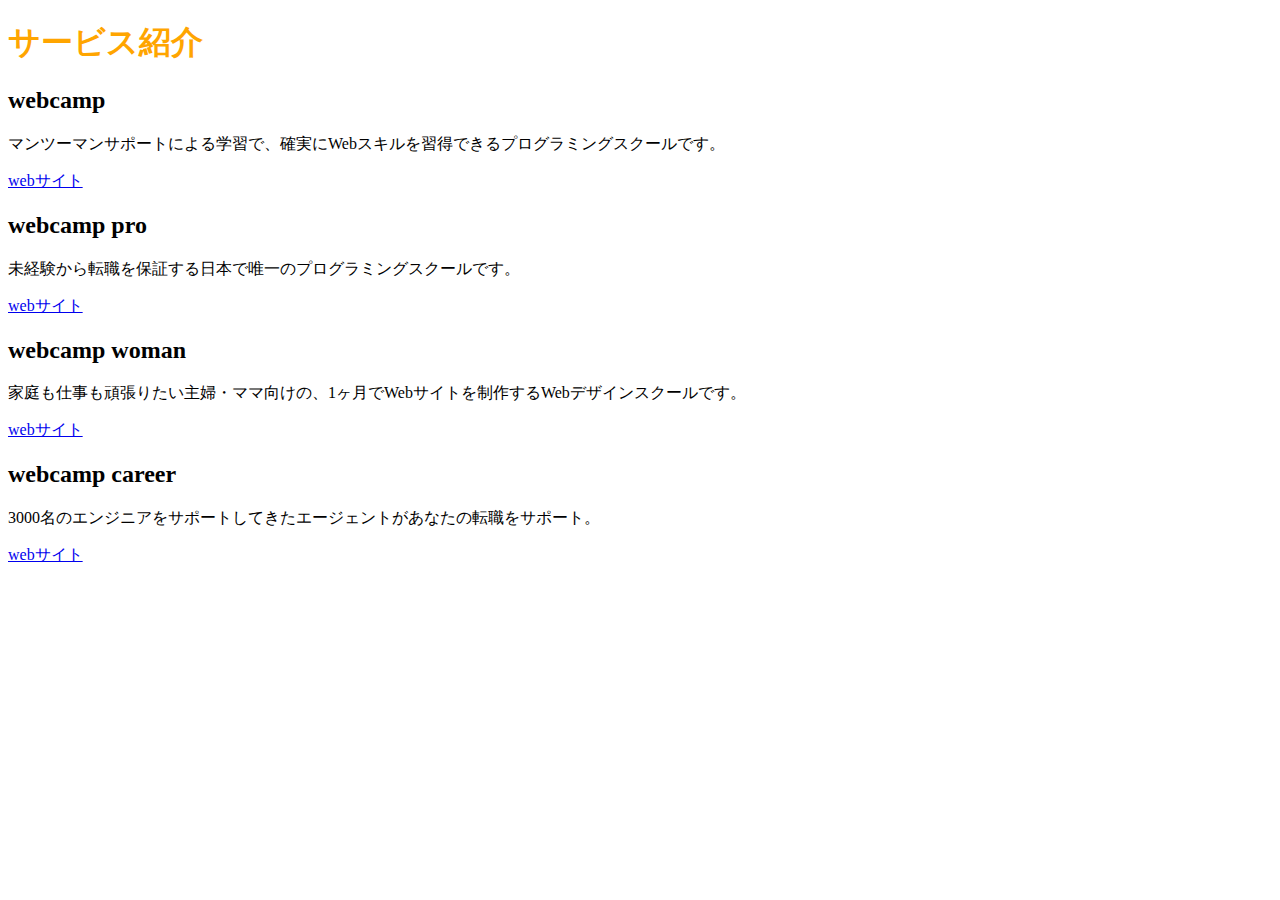
<file: chapter1-2/chapter2_exercise/index.html>
<!DOCTYPE html>
<html lang="ja">
  <head>
    <meta charset="UTF-8" />
    <title>2章演習</title>
    <link rel="stylesheet" href="style.css" />
  </head>
  <body>
    <h1>サービス紹介</h1>

    <h2>webcamp</h2>
    <p>マンツーマンサポートによる学習で、確実にWebスキルを習得できるプログラミングスクールです。</p>
    <a href="https://web-camp.io/">webサイト</a>

    <h2>webcamp pro</h2>
    <p>未経験から転職を保証する日本で唯一のプログラミングスクールです。</p>
    <a href="http://web-camp.io/pro/">webサイト</a>

    <h2>webcamp woman</h2>
    <p>家庭も仕事も頑張りたい主婦・ママ向けの、1ヶ月でWebサイトを制作するWebデザインスクールです。</p>
    <a href="http://web-camp.io/woman/">webサイト</a>

    <h2>webcamp career</h2>
    <p>3000名のエンジニアをサポートしてきたエージェントがあなたの転職をサポート。</p>
    <a href="http://web-camp.io/career/">webサイト</a>
  </body>
</html>
</file>
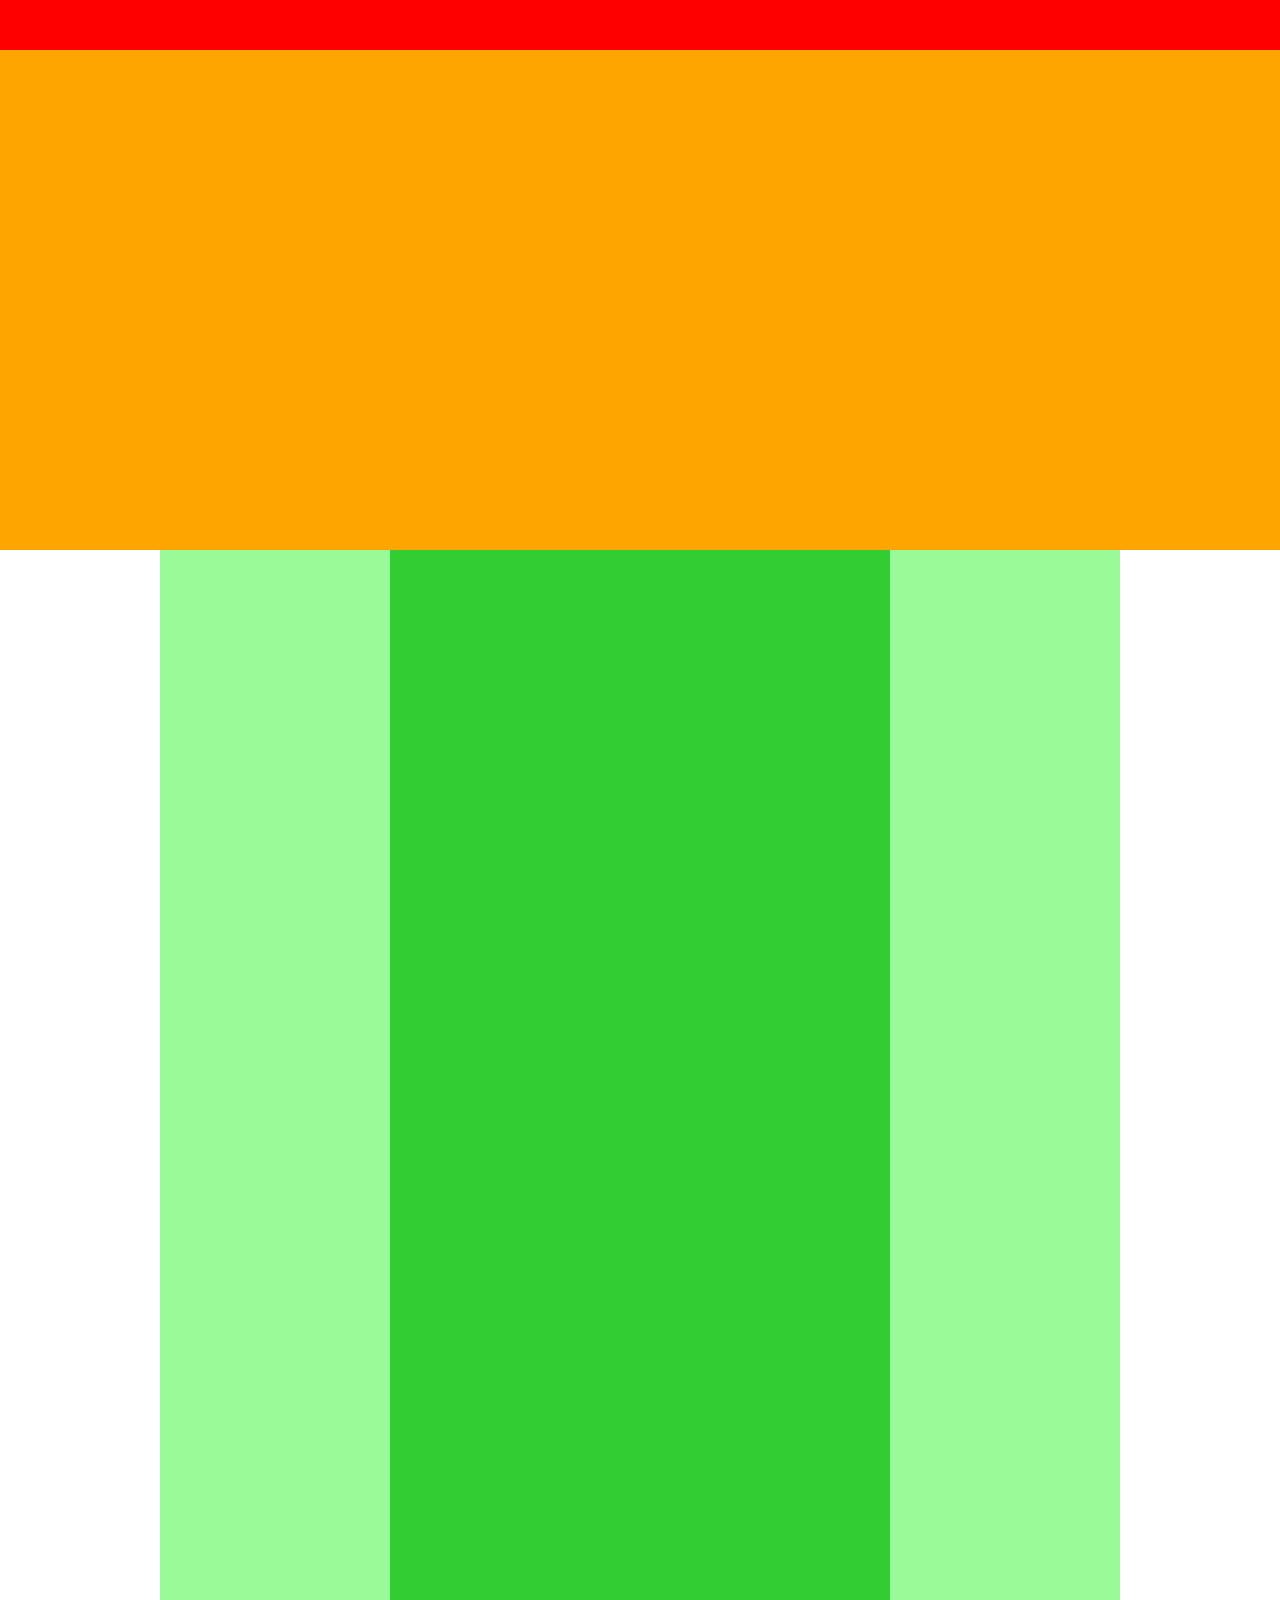
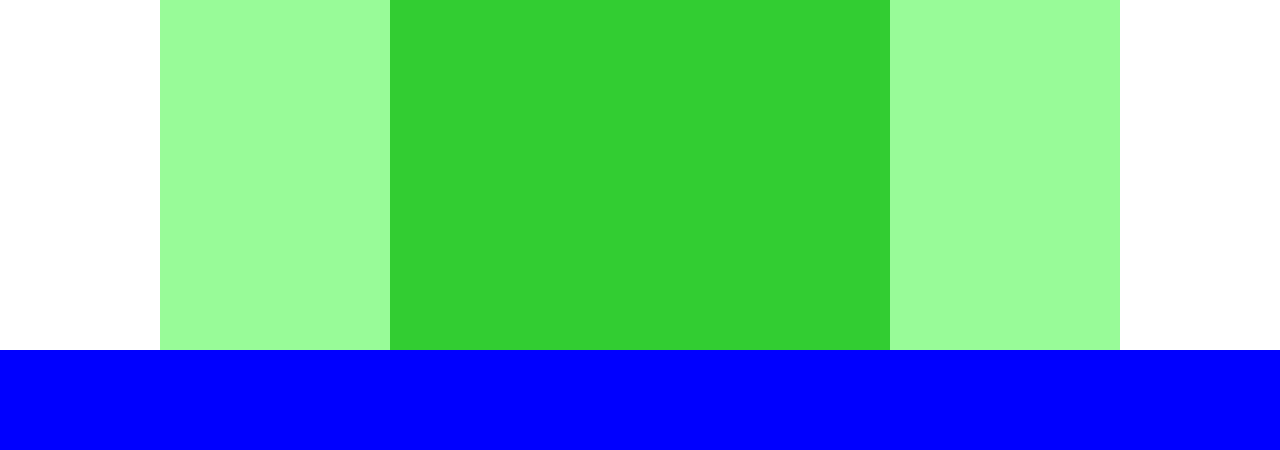
<file: chapter1-4/chapter4_exercise/index.html>
<!DOCTYPE html>
<html lang="ja">
  <head>
    <meta charset="UTF-8" />
    <title>4章演習</title>
    <link rel="stylesheet" href="style.css" />
  </head>
  <body>
    <!-- header用のdiv -->
    <div class="header"></div>

    <!-- main-visual用のdiv -->
    <div class="main-visual"></div>

    <!-- main用のdiv -->
    <div class="main">
      <div class="sidebar-left"></div>
      <div class="blog"></div>
      <div class="sidebar-right"></div>
    </div>

    <!-- footer用のdiv -->
    <div class="footer"></div>
  </body>
</html>
</file>
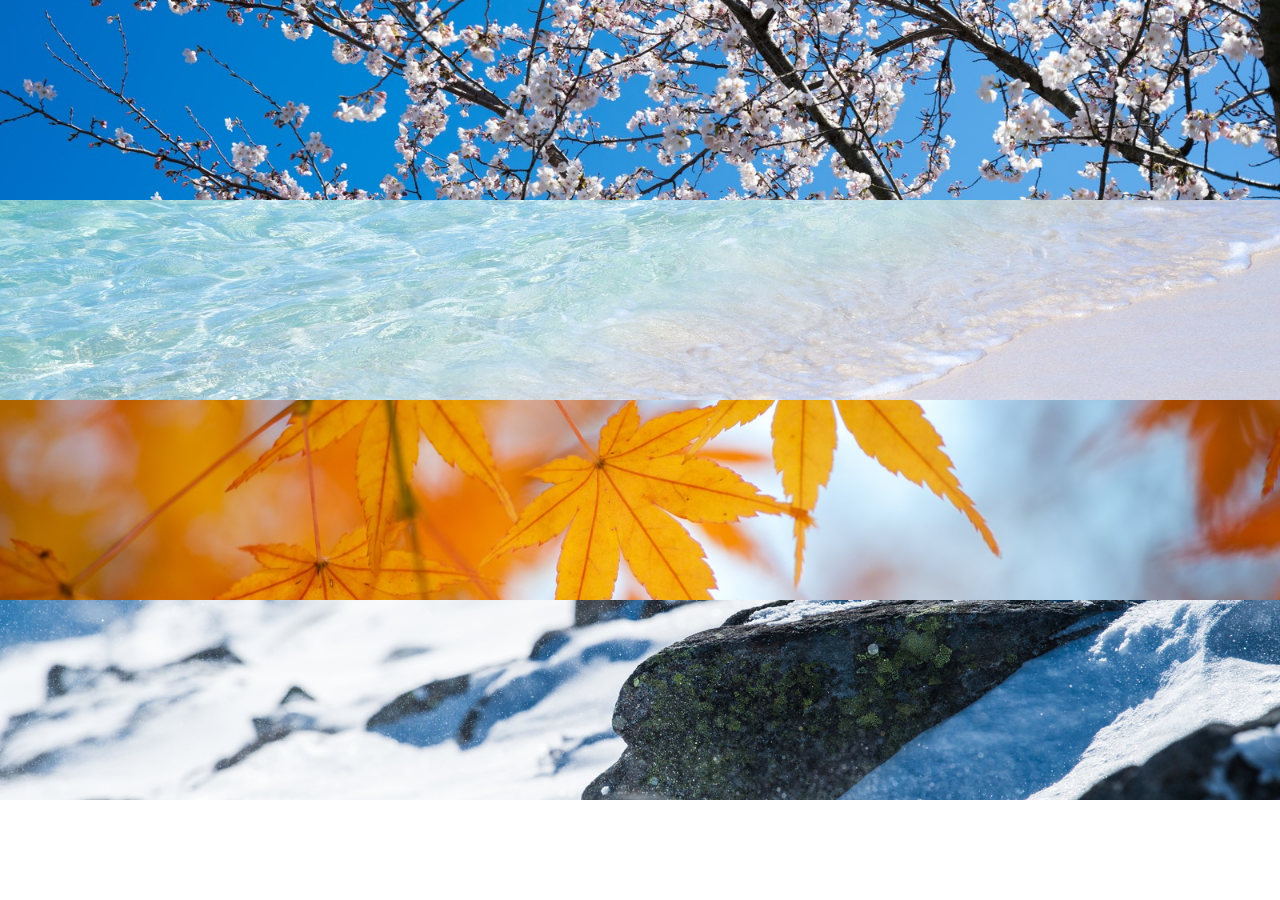
<file: chapter1-6/chapter6_exercise/index.html>
<!DOCTYPE html>
<html lang="ja">
    <head>
        <meta charset="UTF-8"/>
        <title>6章演習</title>
        <link rel="stylesheet" href="style.css">
    </head>
    <body>
        <div class="box1"></div>
        <div class="box2"></div>
        <div class="box3"></div>
        <div class="box4"></div>
    </body>

</html>
</file>
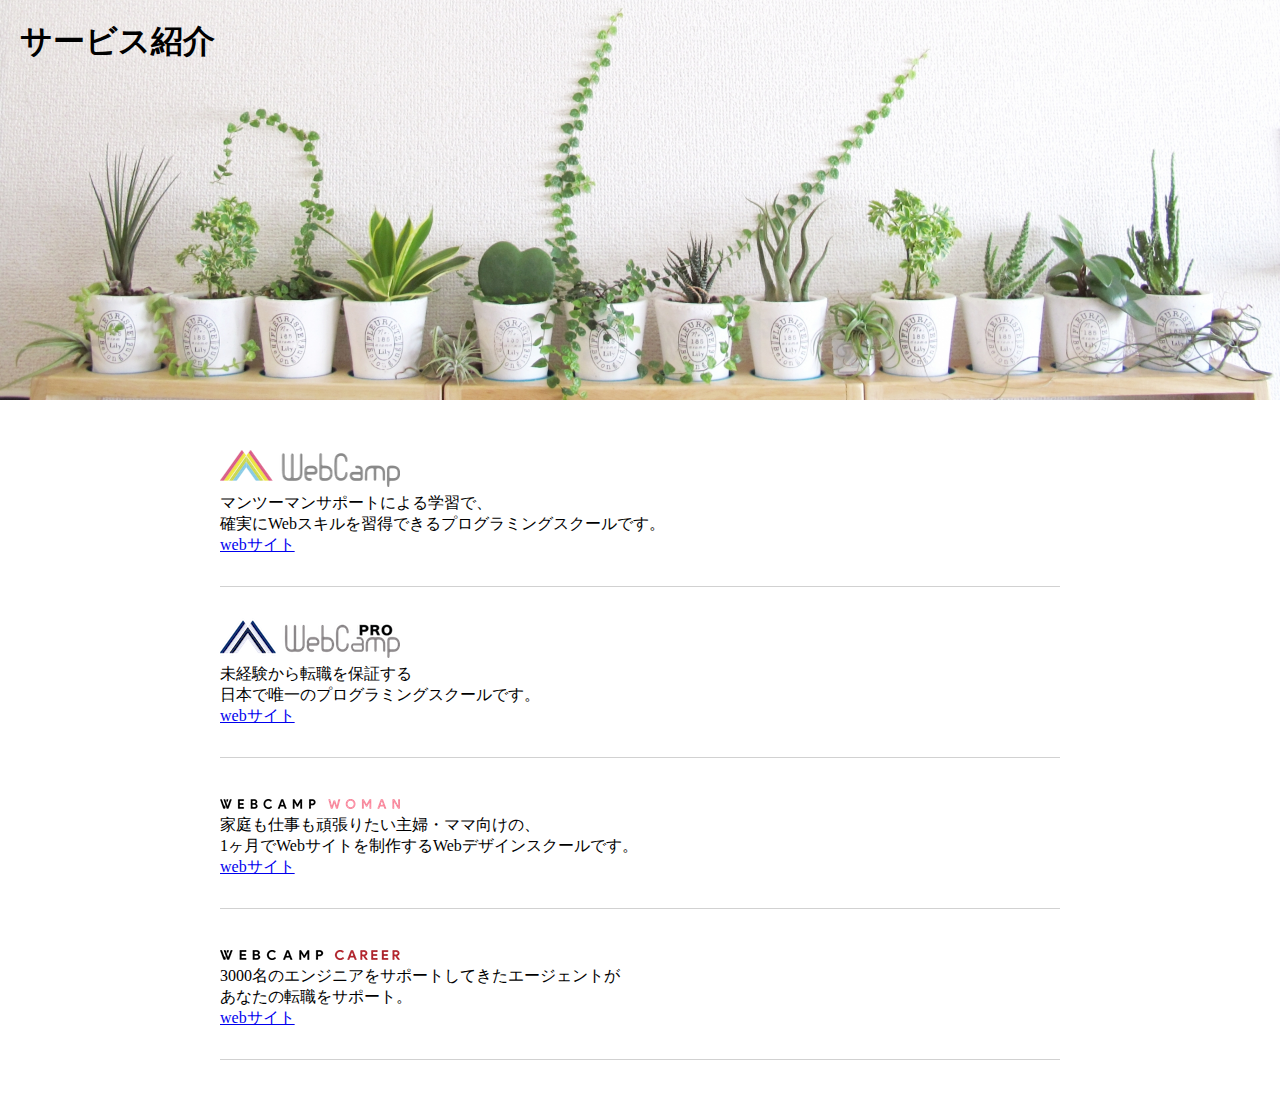
<file: chapter1-7/chapter7_exercise/index.html>
<!DOCTYPE html>
<html lang="ja">
  <head>
    <meta charset="UTF-8" />
    <title>7章演習</title>
    <link rel="stylesheet" href="style.css" />
  </head>
  <body>
    <section class="main-visual">
      <h1 class="headline">サービス紹介</h1>
    </section>
    <main>
      <section class="service1">
        <h2><img src="img/wc-logo.png" alt="ロゴ" /></h2>
        <p>
          マンツーマンサポートによる学習で、<br />確実にWebスキルを習得できるプログラミングスクールです。
        </p>
        <a href="https://web-camp.io/">webサイト</a>
      </section>

      <section class="service2">
        <h2><img src="img/wcp-logo.png" alt="ロゴ" /></h2>
        <p>
          未経験から転職を保証する<br />日本で唯一のプログラミングスクールです。
        </p>
        <a href="http://web-camp.io/pro/">webサイト</a>
      </section>

      <section class="service3">
        <h2><img src="img/wcw-logo.png" alt="ロゴ" /></h2>
        <p>
          家庭も仕事も頑張りたい主婦・ママ向けの、<br />1ヶ月でWebサイトを制作するWebデザインスクールです。
        </p>
        <a href="http://web-camp.io/woman/">webサイト</a>
      </section>

      <section class="service4">
        <h2><img src="img/wcc-logo.png" alt="ロゴ" /></h2>
        <p>
          3000名のエンジニアをサポートしてきたエージェントが<br />あなたの転職をサポート。
        </p>
        <a href="http://web-camp.io/career/">webサイト</a>
      </section>
    </main>
  </body>
</html>
</file>
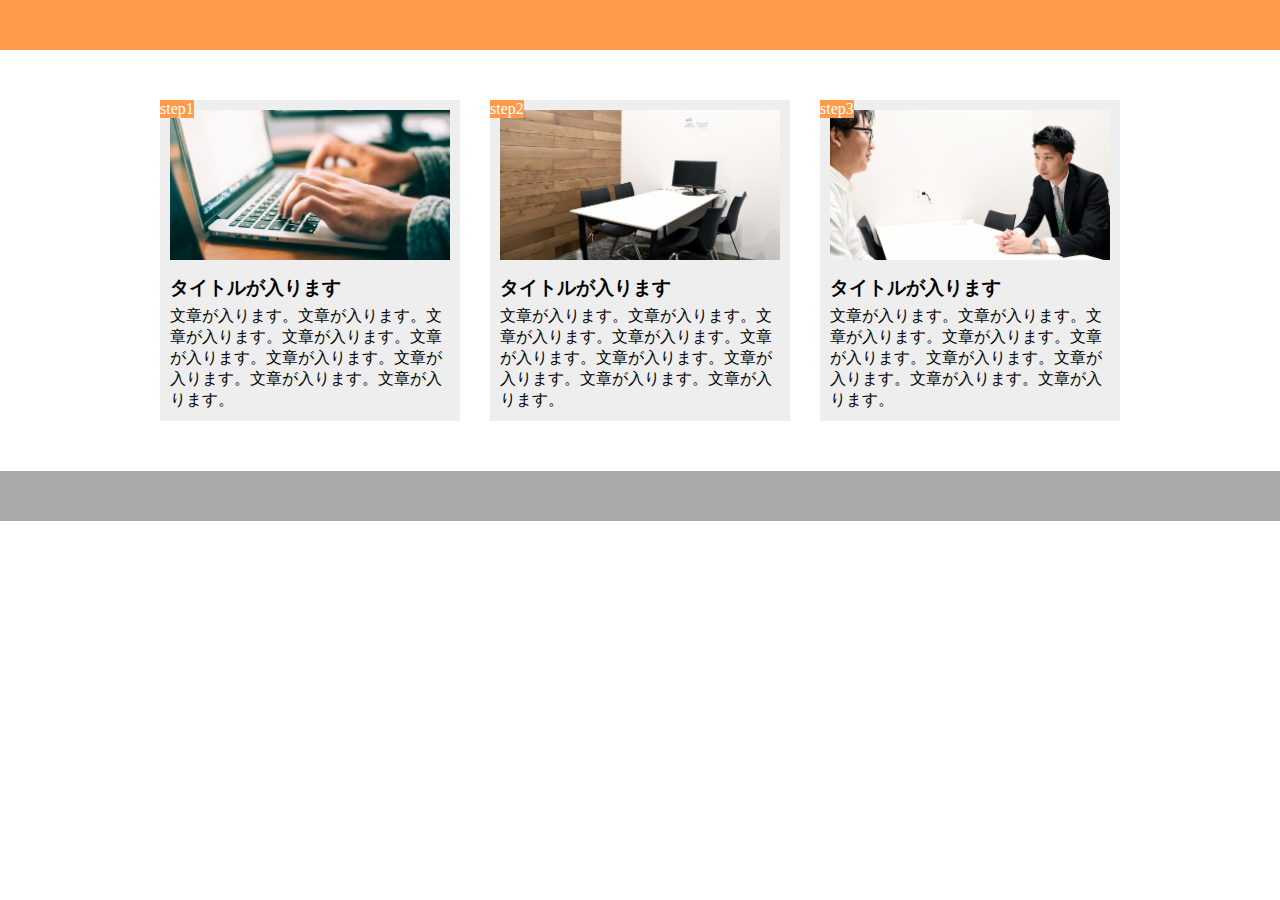
<file: chapter1-9/chapter9_exercise/index.html>
<!DOCTYPE html>
<html lang="ja">
  <head>
    <meta charset="UTF-8" />
    <title>9章演習</title>
    <link rel="stylesheet" href="style.css" />
  </head>
  <body>
    <header></header>
    <main>
      <div class="step-box">
        <div class="step-img1"></div>
        <span class="step-num">step1</span>
        <h3 class="title">タイトルが入ります</h3>
        <p class="text">
          文章が入ります。文章が入ります。文章が入ります。文章が入ります。文章が入ります。文章が入ります。文章が入ります。文章が入ります。文章が入ります。
        </p>
      </div>

      <div class="step-box">
        <div class="step-img2"></div>
        <span class="step-num">step2</span>
        <h3 class="title">タイトルが入ります</h3>
        <p class="text">
          文章が入ります。文章が入ります。文章が入ります。文章が入ります。文章が入ります。文章が入ります。文章が入ります。文章が入ります。文章が入ります。
        </p>
      </div>

      <div class="step-box">
        <div class="step-img3"></div>
        <span class="step-num">step3</span>
        <h3 class="title">タイトルが入ります</h3>
        <p class="text">
          文章が入ります。文章が入ります。文章が入ります。文章が入ります。文章が入ります。文章が入ります。文章が入ります。文章が入ります。文章が入ります。
        </p>
      </div>
    </main>
    <footer></footer>
  </body>
</html>
</file>
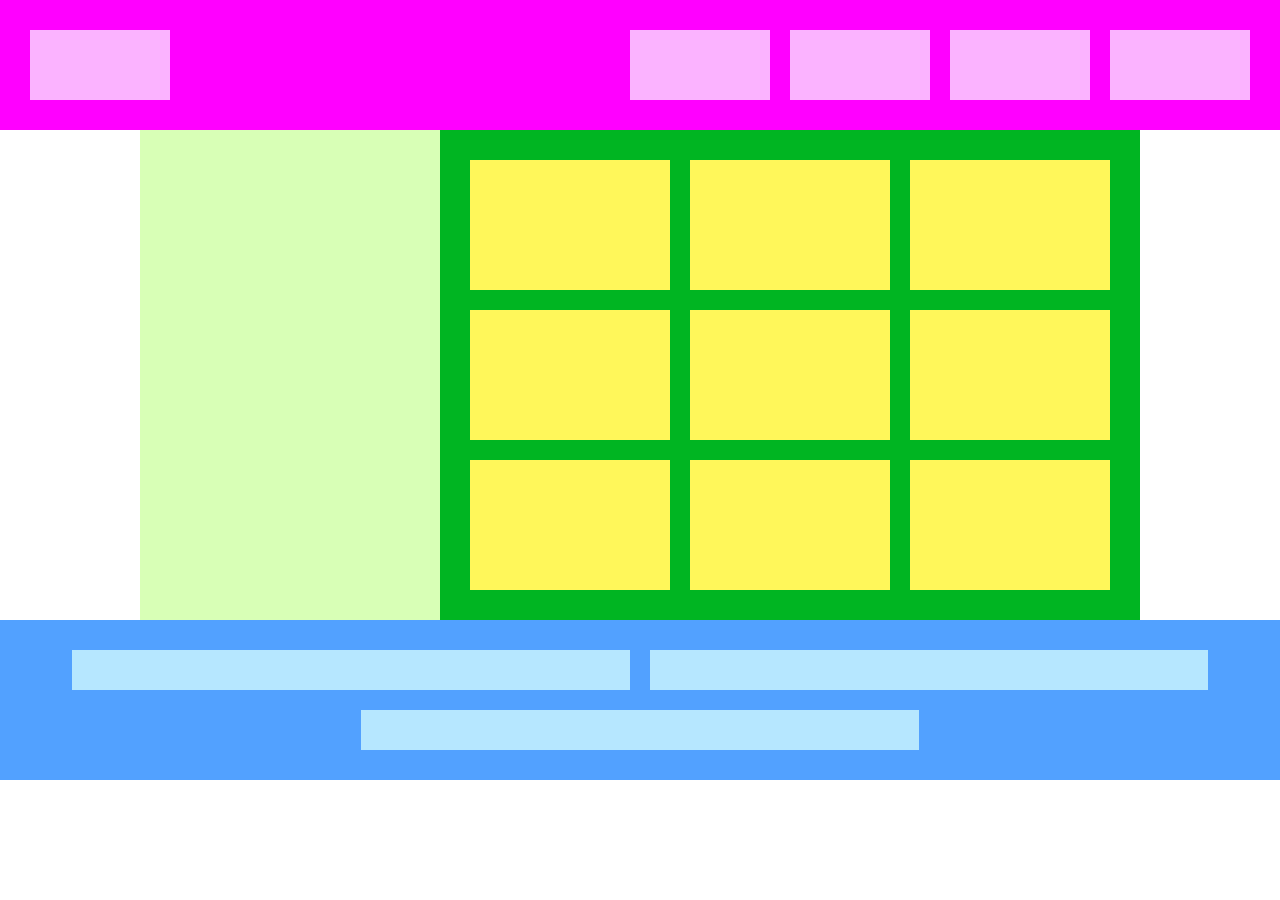
<file: chapter1-flexbox/flexbox_exercise/index.html>
<!DOCTYPE html>
<html lang="ja">
  <head>
    <meta charset="utf8" />
    <title>X章演習</title>
    <link rel="stylesheet" href="style.css" />
  </head>
  <body>
    <!-- header用のdiv -->
    <div class="header">
      <div></div>
      <div></div>
      <div></div>
      <div></div>
      <div></div>
    </div>

    <!-- main用のdiv -->
    <div class="main">
      <div class="sidebar"></div>
      <div class="content">
        <div></div>
        <div></div>
        <div></div>
        <div></div>
        <div></div>
        <div></div>
        <div></div>
        <div></div>
        <div></div>
      </div>
    </div>

    <!-- footer用のdiv -->
    <div class="footer">
      <div></div>
      <div></div>
      <div></div>
    </div>
  </body>
</html>
</file>
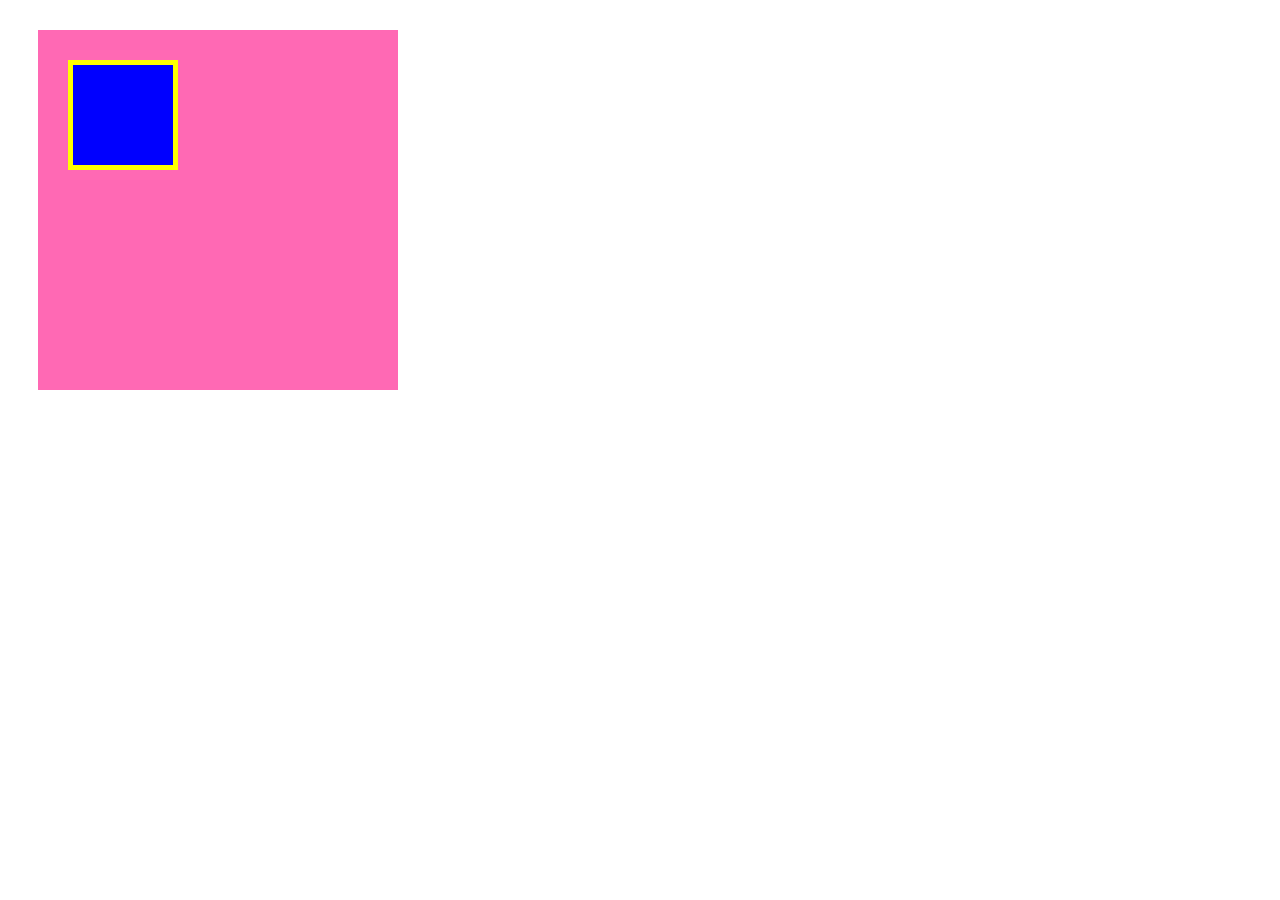
<file: chapter1-3/box.html>
<!DOCTYPE html>
<html lang="ja">
  <head>
    <meta charset="utf-8"/>
    <link rel="stylesheet" href="box.css"/>
    <title>BOX</title>
  </head>
  <body>
    <div class="box1">
      <div class="box2"></div>
    </div>
  </body>
</html>
</file>
<file: chapter1-2/chapter2_exercise/style.css>
h1 {
  color: orange;
}
</file>
<file: chapter1-4/chapter4_exercise/style.css>
* {
    margin: 0;
    padding: 0;
    box-sizing: border-box;
  }
  
  .main-visual {
    width: 100%;
    height: 500px;
    background-color: orange;
  }
  
  .header {
    width: 100%;
    height: 50px;
    background-color: red;
  }
  
  .main {
    width: 960px;
    margin: 0 auto;
    display: flex;
    justify-content: center;
  }
  
  .sidebar-left {
    width: 230px;
    height: 1400px;
    background-color: palegreen;
  }
  
  .blog {
    width: 500px;
    height: 1400px;
    background-color: limegreen;
  }
  
  .sidebar-right {
    width: 230px;
    height: 1400px;
    background-color: palegreen;
  }
  
  .footer {
    width: 100%;
    height: 100px;
    background-color: blue;
  }
</file>
<file: chapter1-6/chapter6_exercise/style.css>
* {
    margin: 0;
    padding: 0;
    box-sizing: border-box;
  }

  .box1 {
    height: 200px;
    background-image: url(img/box1.jpg);
    background-size: cover;
    background-position: center;
  }

  .box2 {
    height: 200px;
    background-image: url(img/box2.jpg);
    background-size: cover;
    background-position: center;
  }
  
  .box3 {
    height: 200px;
    background-image: url(img/box3.jpg);
    background-size: cover;
    background-position: center;
  }
  
  .box4 {
    height: 200px;
    background-image: url(img/box4.jpg);
    background-size: cover;
    background-position: center;
  }
</file>
<file: chapter1-7/chapter7_exercise/style.css>
* {
    margin: 0;
    padding: 0;
    box-sizing: border-box;
  }
  
  .main-visual {
    height: 400px;
    width: 100%;
    background-image: url(img/mv.jpg);
    background-size: cover;
    background-position: bottom;
  }
  
  .headline {
    padding: 20px;
  }
  
  main {
    width: 840px;
    margin: 50px auto;
  }
  
  .service1 {
    margin-bottom: 30px;
    border-bottom: 1px solid #d1d1d1;
    padding-bottom: 30px;
  }
  
  .service2 {
    margin-bottom: 30px;
    border-bottom: 1px solid #d1d1d1;
    padding-bottom: 30px;
  }
  
  .service3 {
    margin-bottom: 30px;
    border-bottom: 1px solid #d1d1d1;
    padding-bottom: 30px;
  }
  
  .service4 {
    border-bottom: 1px solid #d1d1d1;
    padding-bottom: 30px;
  }
</file>
<file: chapter1-9/chapter9_exercise/style.css>
* {
    box-sizing: border-box;
    margin: 0;
    padding: 0;
  }
  
  header {
    height: 50px;
    background-color: #ff9a4b;
  }
  
  main {
    width: 960px;
    margin: 50px auto;
    display: flex;
  }
  
  .step-box {
    width: 300px;
    margin-right: 30px;
    padding: 10px;
    position: relative;
    background-color: #eee;
  }
  
  .step-box:last-child {
    margin-right: 0;
  }
  
  .step-img1 {
    height: 150px;
    background-image: url(img/flow01.png);
    background-position: bottom;
    background-size: cover;
  }
  
  .step-img2 {
    height: 150px;
    background-image: url(img/flow02.png);
    background-position: bottom;
    background-size: cover;
  }
  
  .step-img3 {
    height: 150px;
    background-image: url(img/flow03.png);
    background-position: bottom;
    background-size: cover;
  }
  
  .step-num {
    position: absolute;
    top: 0;
    left: 0;
    background-color: #ff9a4b;
    color: #fff;
  }
  
  .title {
    margin: 15px 0 5px;
  }
  
  footer {
    height: 50px;
    background-color: #aaa;
  }
</file>
<file: chapter1-flexbox/flexbox_exercise/style.css>
* {
  margin: 0;
  padding: 0;
  box-sizing: border-box;
}

.header {
  background-color: #ff00ff;
  padding: 30px 20px;
  display: flex;
  justify-content: flex-end;
}

.header > div {
  background-color: #fbb3ff;
  flex-basis: 140px;
  height: 70px;
  margin: 0 10px;
}

.header > :first-child {
  margin-right: auto;
}

.main {
  display: flex;
  justify-content: center;
}

.sidebar {
  background-color: #d8ffb6;
  width: 300px;
}

.content {
  background-color: #00b522;
  padding: 20px;
  max-width: 700px;
  flex-grow: 1;
  display: flex;
  flex-wrap: wrap;
  justify-content: center;
}

.content > div {
  background-color: #fff75a;
  flex-basis: 200px;
  height: 130px;
  margin: 10px;

}

.footer {
  background-color: #52a1ff;
  padding: 20px;
  display: flex;
  flex-wrap: wrap;
  justify-content: center;
}

.footer > div {
  background-color: #b6e7ff;
  width: 45%;
  max-width: 600px;
  height: 40px;
  margin: 10px;
}
</file>
<file: chapter1-3/box.css>
.box1{
    width: 300px;
    height: 300px;
    background-color: hotpink;
    margin:30px;
    padding:30px;
    
  }
  
  .box2{
    width: 100px;
    height: 100px;
    background-color: blue;
    border:5px solid yellow;
    
  }
</file>
